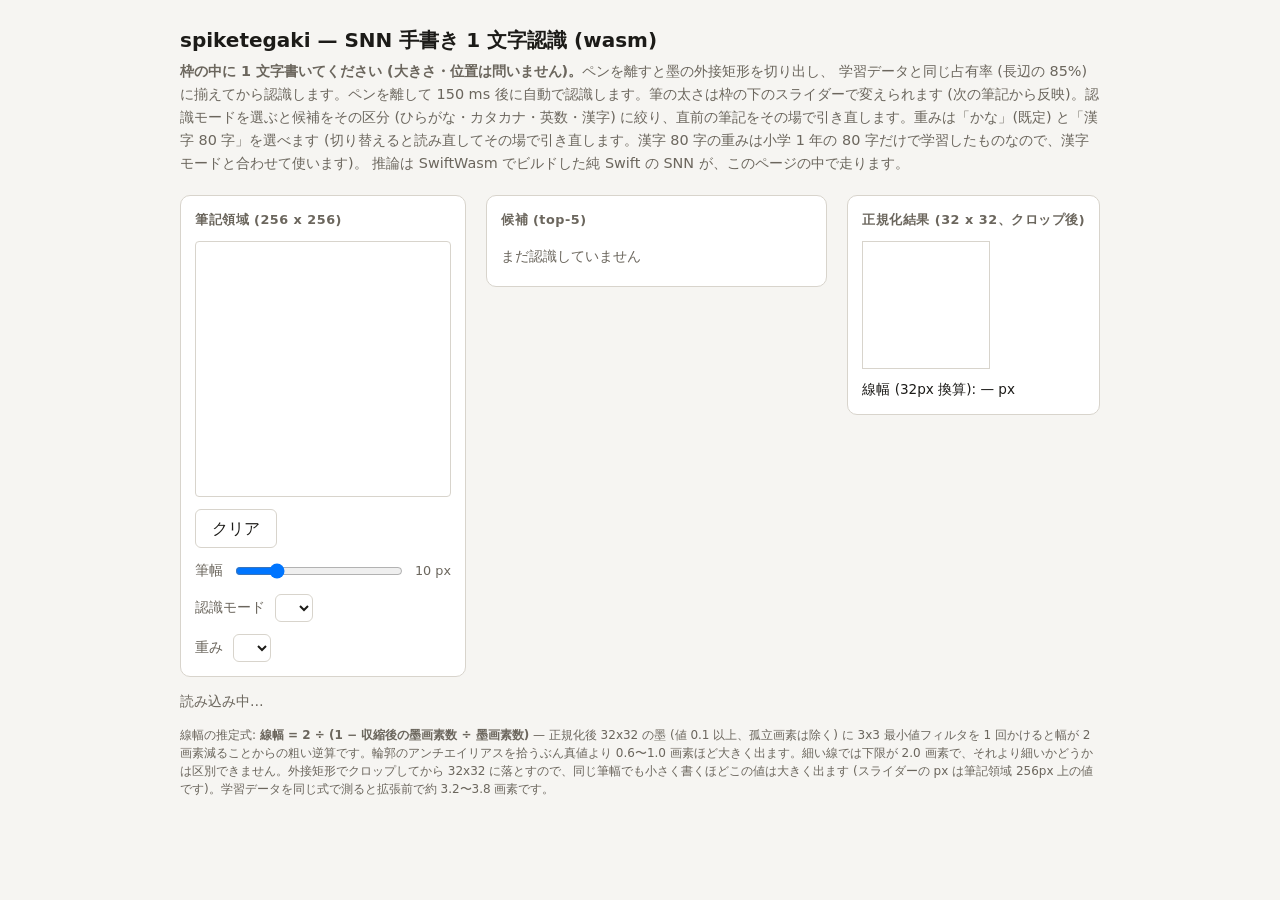
<file: demo/index.html>
<!DOCTYPE html>
<html lang="ja">
<head>
<meta charset="utf-8">
<meta name="viewport" content="width=device-width, initial-scale=1">
<title>spiketegaki デモ</title>
<style>
  :root {
    --bg: #f6f5f2;
    --panel: #ffffff;
    --line: #d8d4cc;
    --ink: #1c1b18;
    --sub: #6b665d;
    --accent: #3b6ea5;
  }
  * { box-sizing: border-box; }
  body {
    margin: 0;
    padding: 24px 16px 48px;
    background: var(--bg);
    color: var(--ink);
    font-family: system-ui, sans-serif;
    line-height: 1.6;
  }
  main { max-width: 920px; margin: 0 auto; }
  h1 { font-size: 1.25rem; margin: 0 0 4px; }
  .lead { margin: 0 0 20px; color: var(--sub); font-size: 0.9rem; }

  .columns { display: flex; flex-wrap: wrap; gap: 20px; align-items: flex-start; }
  .card {
    background: var(--panel);
    border: 1px solid var(--line);
    border-radius: 10px;
    padding: 14px;
  }
  .card h2 { font-size: 0.8rem; margin: 0 0 10px; color: var(--sub); font-weight: 600; letter-spacing: .04em; }

  /* 筆記領域。目安線 (中心線・内枠) は描かない。
     枠があるとその内側に小さく書いてしまい、学習データ (フォントの em ボックスの
     約 85% を字が占める) との大きさのずれで誤認識するため。大きさ・位置のずれは
     ペンを離したあとの外接矩形クロップ (main.js) で吸収する。
     境界が分かるよう薄い外枠だけ残す。 */
  #pad {
    display: block;
    width: 256px;
    height: 256px;
    touch-action: none;
    cursor: crosshair;
    background-color: #fff;
    border: 1px solid var(--line);
    border-radius: 4px;
  }
  #preview {
    display: block;
    width: 128px;
    height: 128px;
    image-rendering: pixelated;
    border: 1px solid var(--line);
    background: #fff;
  }

  .row { display: flex; gap: 10px; align-items: center; margin-top: 12px; }
  button {
    font: inherit;
    padding: 6px 16px;
    border: 1px solid var(--line);
    border-radius: 6px;
    background: #fff;
    color: var(--ink);
    cursor: pointer;
  }
  button:hover { background: #f0eee9; }

  #status { font-size: 0.85rem; color: var(--sub); min-height: 1.6em; }
  #timing { font-variant-numeric: tabular-nums; font-size: 0.85rem; color: var(--sub); }

  /* 筆幅スライダー。値は次の筆記から効く (描画済みの墨は変えない) */
  #penRow label { font-size: 0.85rem; color: var(--sub); white-space: nowrap; }
  #pen { flex: 1 1 100px; min-width: 90px; }
  #penValue { font-variant-numeric: tabular-nums; font-size: 0.8rem; color: var(--sub); white-space: nowrap; }
  /* 認識モード (区分でロジットをマスクするだけ) と重み (語彙は共通なので .stgw を読み直すだけ)。
     どちらも選び直すと直前の筆記をその場で引き直す */
  #modeRow label, #weightsRow label { font-size: 0.85rem; color: var(--sub); white-space: nowrap; }
  #mode, #weights {
    font: inherit;
    font-size: 0.85rem;
    padding: 4px 8px;
    border: 1px solid var(--line);
    border-radius: 6px;
    background: #fff;
    color: var(--ink);
  }
  #strokeWidth { margin: 10px 0 0; font-size: 0.85rem; font-variant-numeric: tabular-nums; }
  .note { margin: 4px 0 0; font-size: 0.75rem; color: var(--sub); line-height: 1.5; }

  ol#results { list-style: none; margin: 0; padding: 0; min-width: 280px; }
  ol#results li {
    display: grid;
    grid-template-columns: 2.4rem 1fr 4.2rem;
    align-items: center;
    gap: 10px;
    padding: 5px 0;
    border-bottom: 1px solid var(--line);
  }
  ol#results li:last-child { border-bottom: none; }
  .glyph { font-size: 1.8rem; line-height: 1; text-align: center; }
  .bar { height: 8px; background: #eae7e0; border-radius: 4px; overflow: hidden; }
  .bar > span { display: block; height: 100%; background: var(--accent); }
  .pct { text-align: right; font-variant-numeric: tabular-nums; font-size: 0.85rem; color: var(--sub); }
  /* 空メッセージの li は 3 列 grid のままだと 1 列目 (2.4rem) に押し込まれて 1 文字ずつ折り返す */
  ol#results li.empty { display: block; color: var(--sub); font-size: 0.85rem; }
</style>
</head>
<body>
<main>
  <h1>spiketegaki — SNN 手書き 1 文字認識 (wasm)</h1>
  <p class="lead">
    <strong>枠の中に 1 文字書いてください (大きさ・位置は問いません)。</strong>ペンを離すと墨の外接矩形を切り出し、
    学習データと同じ占有率 (長辺の 85%) に揃えてから認識します。ペンを離して 150 ms 後に自動で認識します。筆の太さは枠の下のスライダーで変えられます (次の筆記から反映)。認識モードを選ぶと候補をその区分 (ひらがな・カタカナ・英数・漢字) に絞り、直前の筆記をその場で引き直します。重みは「かな」(既定) と「漢字 80 字」を選べます (切り替えると読み直してその場で引き直します。漢字 80 字の重みは小学 1 年の 80 字だけで学習したものなので、漢字モードと合わせて使います)。
    推論は SwiftWasm でビルドした純 Swift の SNN が、このページの中で走ります。
  </p>

  <div class="columns">
    <div class="card">
      <h2>筆記領域 (256 x 256)</h2>
      <canvas id="pad" width="256" height="256"></canvas>
      <div class="row">
        <button id="clear" type="button">クリア</button>
        <span id="timing"></span>
      </div>
      <div class="row" id="penRow">
        <label for="pen">筆幅</label>
        <input id="pen" type="range" min="6" max="24" step="1" value="10">
        <span id="penValue">10 px</span>
      </div>
      <div class="row" id="modeRow">
        <label for="mode">認識モード</label>
        <select id="mode"></select>
      </div>
      <div class="row" id="weightsRow">
        <label for="weights">重み</label>
        <select id="weights"></select>
      </div>
    </div>

    <div class="card" style="flex: 1 1 280px;">
      <h2>候補 (top-5)</h2>
      <ol id="results"><li class="empty">まだ認識していません</li></ol>
    </div>

    <div class="card">
      <h2>正規化結果 (32 x 32、クロップ後)</h2>
      <canvas id="preview" width="32" height="32"></canvas>
      <p id="strokeWidth">線幅 (32px 換算): — px</p>
    </div>
  </div>

  <p id="status">読み込み中…</p>
  <p class="note">線幅の推定式: <strong>線幅 = 2 ÷ (1 − 収縮後の墨画素数 ÷ 墨画素数)</strong> — 正規化後 32x32 の墨 (値 0.1 以上、孤立画素は除く) に 3x3 最小値フィルタを 1 回かけると幅が 2 画素減ることからの粗い逆算です。輪郭のアンチエイリアスを拾うぶん真値より 0.6〜1.0 画素ほど大きく出ます。細い線では下限が 2.0 画素で、それより細いかどうかは区別できません。外接矩形でクロップしてから 32x32 に落とすので、同じ筆幅でも小さく書くほどこの値は大きく出ます (スライダーの px は筆記領域 256px 上の値です)。学習データを同じ式で測ると拡張前で約 3.2〜3.8 画素です。</p>
</main>
<script type="module" src="main.js"></script>
</body>
</html>
</file>
